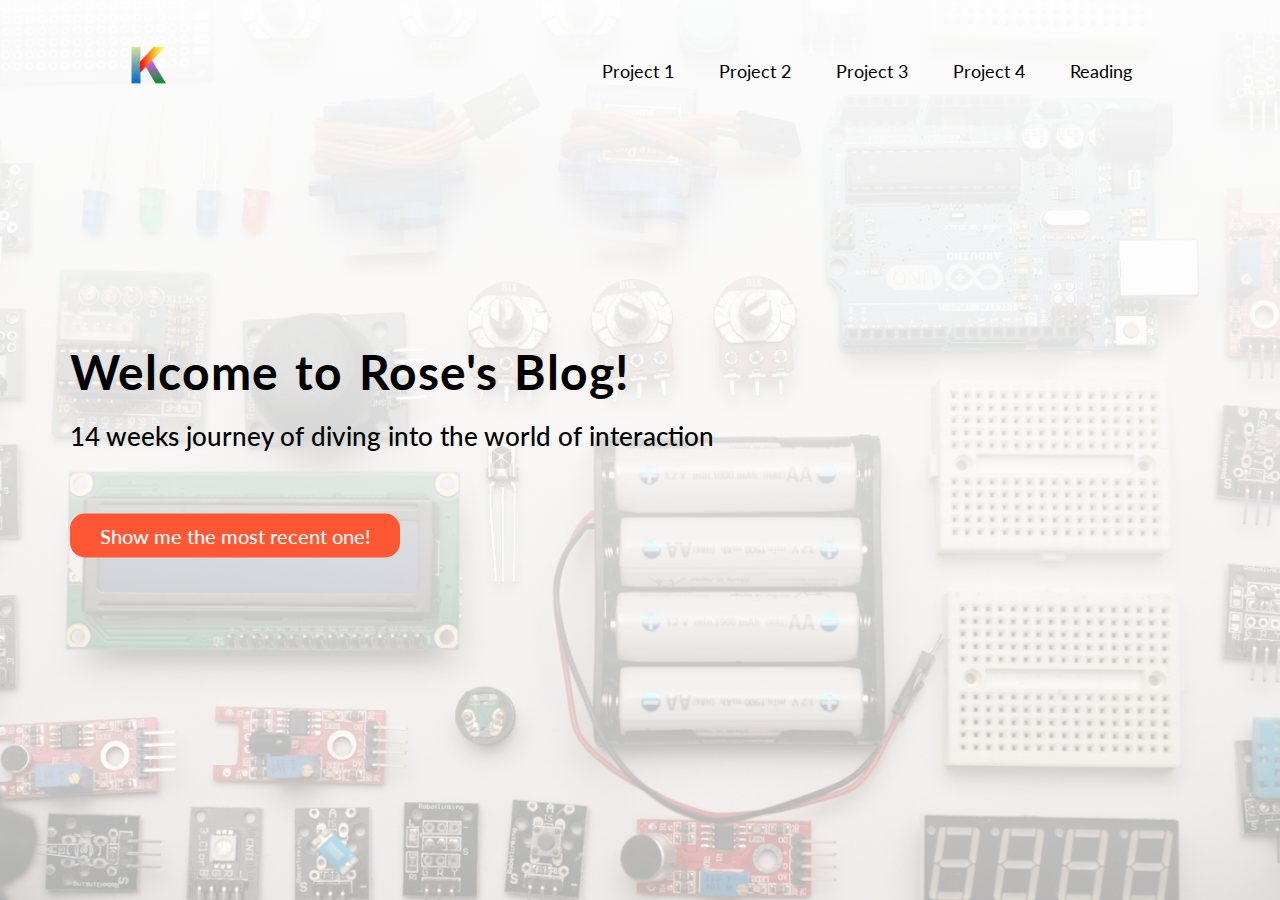
<file: index.html>
<!DOCTYPE html>
<html lang="en">
<head>
    <meta charset="UTF-8">
    <meta name="viewport" content="width=device-width, initial-scale=1.0">
    <link rel="stylesheet" type="text/css" href="blog/resources/css/style.css">
    <link href="https://fonts.googleapis.com/css2?family=Lato:ital,wght@0,100;0,300;0,400;0,700;0,900;1,100;1,300;1,400;1,700;1,900&display=swap" rel="stylesheet">
    <title>Rose Kim's Adv Interactive prototyping blog</title>
</head>
<body>
        <header class="home-header">
            <nav>
                <div class="row">
                    <a href="index.html"><img src="blog/resources/img/logo.png" alt="Rose Kim logo" class="logo"></a>
                    <ul class="main-nav" style="color: black;">
                        <li><a href="project1.html" style="color: black; font-weight: 400;">Project 1</a></li>
                        <li><a href="project2.html" style="color: black; font-weight: 400;">Project 2</a></li>
                        <li><a href="project3.html" style="color: black; font-weight: 400;">Project 3</a></li>
                        <li><a href="project4.html" style="color: black; font-weight: 400;">Project 4</a></li>
                        <li><a href="reading.html" style="color: black; font-weight: 400;">Reading</a></li>
                    </ul>
                </div>
            </nav>
            <div class="hero-text-box">
                <h1 style="color: black;">Welcome to Rose's Blog!</h1>
                <h3 style="color: black;">14 weeks journey of diving into the world of interaction</h3>
                <h3>&nbsp;</h3>
                <a class="btn btn-full" href="project4.html">Show me the most recent one!</a> 
            </div>
        </header>
        
    </body>
</html>
</file>
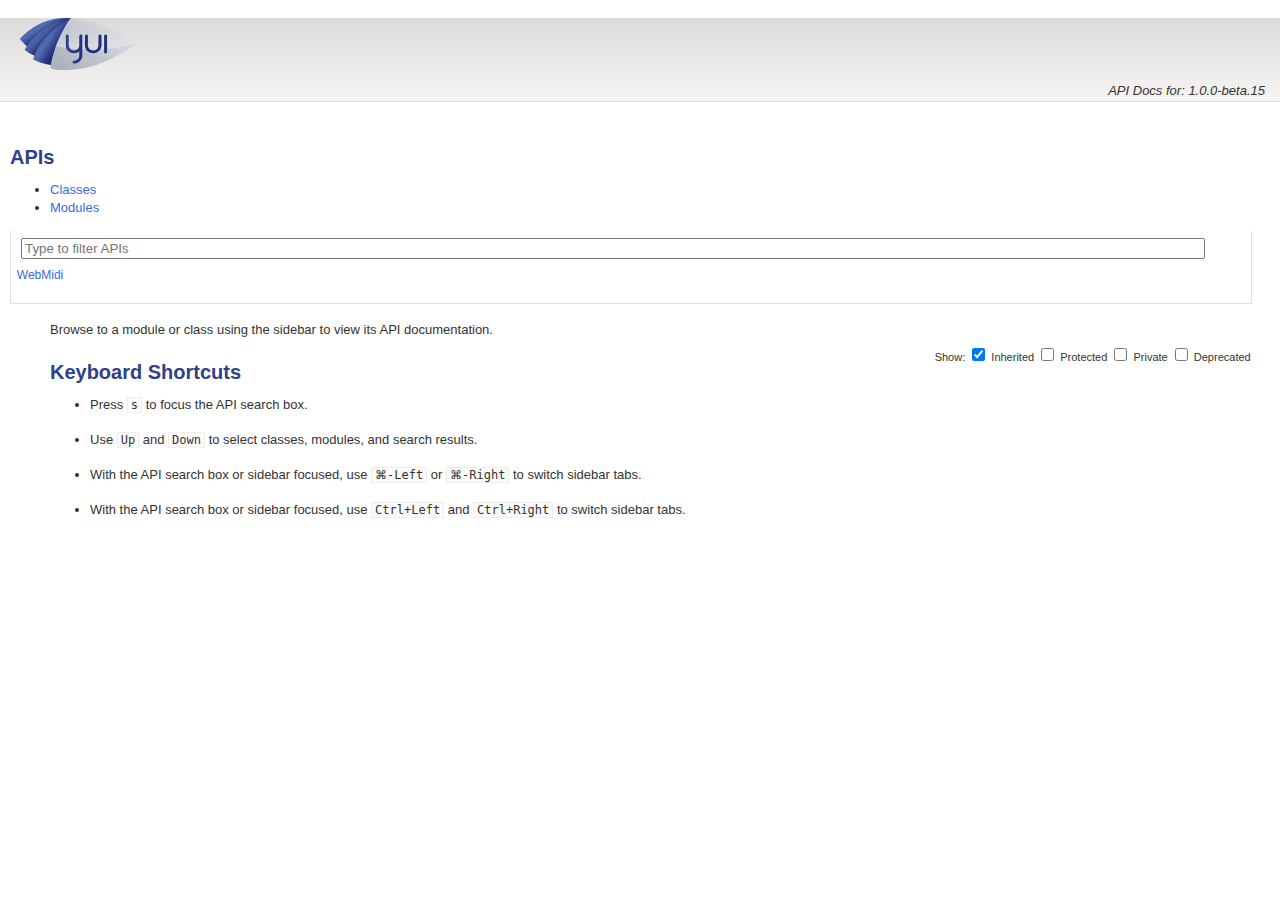
<file: Project3/webmidi-2.5.1/docs/v1.0.0-beta.15/index.html>
<!DOCTYPE html>
<html lang="en">
<head>
    <meta charset="utf-8">
    <title>WebMidi</title>
    <link rel="stylesheet" href="http://yui.yahooapis.com/3.9.1/build/cssgrids/cssgrids-min.css">
    <link rel="stylesheet" href="./assets/vendor/prettify/prettify-min.css">
    <link rel="stylesheet" href="./assets/css/main.css" id="site_styles">
    <link rel="icon" href="./assets/favicon.ico">
    <script src="http://yui.yahooapis.com/combo?3.9.1/build/yui/yui-min.js"></script>
</head>
<body class="yui3-skin-sam">

<div id="doc">
    <div id="hd" class="yui3-g header">
        <div class="yui3-u-3-4">
                <h1><img src="./assets/css/logo.png" title="WebMidi" width="117" height="52"></h1>
        </div>
        <div class="yui3-u-1-4 version">
            <em>API Docs for: 1.0.0-beta.15</em>
        </div>
    </div>
    <div id="bd" class="yui3-g">

        <div class="yui3-u-1-4">
            <div id="docs-sidebar" class="sidebar apidocs">
                <div id="api-list">
                    <h2 class="off-left">APIs</h2>
                    <div id="api-tabview" class="tabview">
                        <ul class="tabs">
                            <li><a href="#api-classes">Classes</a></li>
                            <li><a href="#api-modules">Modules</a></li>
                        </ul>
                
                        <div id="api-tabview-filter">
                            <input type="search" id="api-filter" placeholder="Type to filter APIs">
                        </div>
                
                        <div id="api-tabview-panel">
                            <ul id="api-classes" class="apis classes">
                                <li><a href="./classes/WebMidi.html">WebMidi</a></li>
                            </ul>
                
                
                            <ul id="api-modules" class="apis modules">
                            </ul>
                        </div>
                    </div>
                </div>
            </div>
        </div>
        <div class="yui3-u-3-4">
                <div id="api-options">
                    Show:
                    <label for="api-show-inherited">
                        <input type="checkbox" id="api-show-inherited" checked>
                        Inherited
                    </label>
            
                    <label for="api-show-protected">
                        <input type="checkbox" id="api-show-protected">
                        Protected
                    </label>
            
                    <label for="api-show-private">
                        <input type="checkbox" id="api-show-private">
                        Private
                    </label>
                    <label for="api-show-deprecated">
                        <input type="checkbox" id="api-show-deprecated">
                        Deprecated
                    </label>
            
                </div>
            
            <div class="apidocs">
                <div id="docs-main">
                    <div class="content">
    <div class="apidocs">
        <div id="docs-main" class="content">
            <p>
            Browse to a module or class using the sidebar to view its API documentation.
            </p>

            <h2>Keyboard Shortcuts</h2>

            <ul>
                <li><p>Press <kbd>s</kbd> to focus the API search box.</p></li>

                <li><p>Use <kbd>Up</kbd> and <kbd>Down</kbd> to select classes, modules, and search results.</p></li>

                <li class="mac-only"><p>With the API search box or sidebar focused, use <kbd><span class="cmd">&#x2318;</span>-Left</kbd> or <kbd><span class="cmd">&#x2318;</span>-Right</kbd> to switch sidebar tabs.</p></li>

                <li class="pc-only"><p>With the API search box or sidebar focused, use <kbd>Ctrl+Left</kbd> and <kbd>Ctrl+Right</kbd> to switch sidebar tabs.</p></li>
            </ul>
        </div>
    </div>


                    </div>
                </div>
            </div>
        </div>
    </div>
</div>
<script src="./assets/vendor/prettify/prettify-min.js"></script>
<script>prettyPrint();</script>
<script src="./assets/js/yui-prettify.js"></script>
<script src="./assets/../api.js"></script>
<script src="./assets/js/api-filter.js"></script>
<script src="./assets/js/api-list.js"></script>
<script src="./assets/js/api-search.js"></script>
<script src="./assets/js/apidocs.js"></script>
</body>
</html>
</file>
<file: blog/resources/css/style.css>
/*
Primary color blue #039be5
Secondary color Deep yellow #ffc400
*/

/*--------------------------------------------*/
/* BASIC SETUP */
/*--------------------------------------------*/

* {
    margin: 0;
    padding: 0;
    box-sizing: border-box;
    
}

html {
    background-color: #000;
    color: #555555;
    font-family: 'Lato', 'Arial', sans-serif;
    font-weight: 300;
    font-size: 20px;
    text-rendering: optimizeLegibility;
}
.row {
    margin-left: 10%;
    margin-right: 10%;
}

.video-container { position: relative; padding-bottom: 56.25%; padding-top: 30px; height: 0; overflow: hidden; }

.video-container iframe, .video-container object, .video-container embed { position: absolute; top: 0; left: 0; width: 100%; height: 100%; }

/* .clearfix {zoom: 1}
.clearfix:after {
    content: '.';
    clear: both;
    display: block;
    height: 0;
    visibility: hidden;
} */

/*--------------------------------------------*/
/* REUSABLE COMPONENTS */
/*--------------------------------------------*/

/*---------------HEADING---------------*/
h1 {
    margin-top: 0;
    margin-bottom: 20px;
    color: #fff;
    font-size: 240%;
    word-spacing: 3px;
    letter-spacing: 1px;
}

h2 {
    color: #fff;
    font-size: 150%;
    line-height: 1.6;
    margin-bottom: 10px;
    font-weight: 700;
}

h3 {
    color: #fff;
    font-size: 130%;
    margin-top: 15px;
    margin-bottom: 15px;
    font-weight: 500;
}

img {
    width: 100%;
}
/*------ BUTTONS ------*/

.btn:link,
.btn:visited {
    display:inline-block;
    padding: 10px 30px;
    font-weight: 500;
    text-decoration: none;
    border-radius: 15px;
    transition: background-color 0.2s;
}

.btn-full:link,
.btn-full:visited {
    background-color: #FF5733;
    margin-right: 15px;
    color: #fff;
    border-radius: 15px;
}

.btn:hover,
.brn:active {
    background-color: #fff;
    color: #FF5733;
    border-color: #FF5733;
}

/*------ VIDEO ------*/

.video {
    display: block;
    margin-left: auto;
    margin-right: auto;
    margin-top: 30px;
    height: 500px;
}

.vimeo-video {
    width: 100%;
}
/*----IMAGE------*/


p {
    color: #fff;
    margin-bottom: 30px;
}

p a:link,
p a:visited {
    color:#fff
}

/*--------------------------------------------*/
/* HEADER */
/*--------------------------------------------*/
.logo {
    margin-top: 45px;
    height: 40px;
    width: auto;
    float: left;
}

header {
    background-size: cover;
    background-position: center;
    height: 100vh /*100% of the viewport*/
}

.home-header {
    background-image: linear-gradient(rgba(253, 253, 253, 0.99), rgba(253, 253, 253, 0.7)), url(img/electronic.jpg);
}

.index {
    color: #000;
}

.main-nav {
    margin-top: 55px;
    float: right;
}

.main-nav li{
    display: inline-block;
    margin-left: 20px;
    margin-right: 20px;
}
.main-nav li a:link,
.main-nav li a:visited {
    padding: 8px 0px;
    color: #fff;
    text-decoration: none;
    font-size: 90%;
    border-bottom: 2px solid transparent;
    transition: border-bottom 0.2s;
}

.main-nav li a:hover,
.main-nave li a:active {
    border-bottom: 2px solid;    
}

.hero-text-box {
    position:absolute;
    width: 1140px;
    top: 50%;
    left: 50%;
    transform: translate(-50%, -50%);   
}

/*--------------------------------------------*/
/* PROJECT PAGE */
/*--------------------------------------------*/

.project-header {
    background-color: #0b0b0b;
    background-size: cover;
    background-position: center;
    height: 400px;
}

.project-title {
    position: absolute;
    top:200px;
    left:10%;
}

.week01 {
    background-color: #000;
    margin-top: 50px;
    margin-bottom: 50px;
}

.week02{
    background-color: #201f1d;
    margin-bottom: 50px;
    padding-top: 50px;
    padding-bottom: 50px;
    color: #fff;
}

.week02 img {
    width: 100%;
}

.week03 {
    background-color: #000;
    padding-top: 50px;
    margin-top:50px;
    margin-bottom: 50px;
    color: #fff;
}

/*--------PARAGRAPH--------*/
.project-description {
    color: #fff;
}

.week-description {
    display: block;
    color: #fff;
    margin-top: 15px;
    margin-bottom: 20px;
    
}
/*------POST MATERIAL--------*/
.diagram-img {
    display: block;
    margin-left: auto;
    margin-right: auto;
    width: 100%;
    padding-bottom: 20px;
}
/*------LIST--------*/
ul li {
    color: #fff;
    line-height: 1.5;
}

.list {
    padding-left: 30px;
    padding-bottom: 30px;
}
/*--------PHOTO SHOWCASE --------*/
.proto-showcase {
    margin-top: 20px;
    list-style: none;
    width: 100%;
}

.proto-showcase li{
    display: block;
    float:left;
    width: 25%;
   /* padding-bottom: 50px; */
}

.proto-photo {
    width: 100%;
    margin: 0;
    overflow: hidden; /*container will hide overflow*/
    background-color: #000;
}

.proto-photo img {
    opacity: 0.7;
    width: 100%;
    height: 100%;
    transform: scale(1.15); /*only this would be overflow*/
    transition: transform 0.5s, opacity 0.5s;
}

.proto-photo img:hover {
    transform: scale(1.07);
    opacity: 1;
    
}

.photo-plan {
    display: block;
    height: 500px;
    margin-left: 20px;
    margin-top: 10px;
    width: auto;
}
</file>
<file: Project3/webmidi-2.5.1/docs/v1.0.0-beta.15/assets/vendor/prettify/prettify-min.css>
.pln{color:#000}@media screen{.str{color:#080}.kwd{color:#008}.com{color:#800}.typ{color:#606}.lit{color:#066}.pun,.opn,.clo{color:#660}.tag{color:#008}.atn{color:#606}.atv{color:#080}.dec,.var{color:#606}.fun{color:red}}@media print,projection{.str{color:#060}.kwd{color:#006;font-weight:bold}.com{color:#600;font-style:italic}.typ{color:#404;font-weight:bold}.lit{color:#044}.pun,.opn,.clo{color:#440}.tag{color:#006;font-weight:bold}.atn{color:#404}.atv{color:#060}}pre.prettyprint{padding:2px;border:1px solid #888}ol.linenums{margin-top:0;margin-bottom:0}li.L0,li.L1,li.L2,li.L3,li.L5,li.L6,li.L7,li.L8{list-style-type:none}li.L1,li.L3,li.L5,li.L7,li.L9{background:#eee}
</file>
<file: Project3/webmidi-2.5.1/docs/v1.0.0-beta.15/assets/css/main.css>
/*
Font sizes for all selectors other than the body are given in percentages,
with 100% equal to 13px. To calculate a font size percentage, multiply the
desired size in pixels by 7.6923076923.

Here's a quick lookup table:

10px - 76.923%
11px - 84.615%
12px - 92.308%
13px - 100%
14px - 107.692%
15px - 115.385%
16px - 123.077%
17px - 130.769%
18px - 138.462%
19px - 146.154%
20px - 153.846%
*/

html {
    background: #fff;
    color: #333;
    overflow-y: scroll;
}

body {
    /*font: 13px/1.4 'Lucida Grande', 'Lucida Sans Unicode', 'DejaVu Sans', 'Bitstream Vera Sans', 'Helvetica', 'Arial', sans-serif;*/
    font: 13px/1.4 'Helvetica', 'Arial', sans-serif;
    margin: 0;
    padding: 0;
}

/* -- Links ----------------------------------------------------------------- */
a {
    color: #356de4;
    text-decoration: none;
}

.hidden {
    display: none;
}

a:hover { text-decoration: underline; }

/* "Jump to Table of Contents" link is shown to assistive tools, but hidden from
   sight until it's focused. */
.jump {
    position: absolute;
    padding: 3px 6px;
    left: -99999px;
    top: 0;
}

.jump:focus { left: 40%; }

/* -- Paragraphs ------------------------------------------------------------ */
p { margin: 1.3em 0; }
dd p, td p { margin-bottom: 0; }
dd p:first-child, td p:first-child { margin-top: 0; }

/* -- Headings -------------------------------------------------------------- */
h1, h2, h3, h4, h5, h6 {
    color: #D98527;/*was #f80*/
    font-family: 'Trebuchet MS', sans-serif;
    font-weight: bold;
    line-height: 1.1;
    margin: 1.1em 0 0.5em;
}

h1 {
    font-size: 184.6%;
    color: #30418C;
    margin: 0.75em 0 0.5em;
}

h2 {
    font-size: 153.846%;
    color: #E48A2B;
}

h3 { font-size: 138.462%; }

h4 {
    border-bottom: 1px solid #DBDFEA;
    color: #E48A2B;
    font-size: 115.385%;
    font-weight: normal;
    padding-bottom: 2px;
}

h5, h6 { font-size: 107.692%; }

/* -- Code and examples ----------------------------------------------------- */
code, kbd, pre, samp {
    font-family: Menlo, Monaco, 'DejaVu Sans Mono', 'Bitstream Vera Sans Mono', 'Courier New', Courier, monospace;
    font-size: 92.308%;
    line-height: 1.35;
}

p code, p kbd, p samp, li code {
    background: #FCFBFA;
    border: 1px solid #EFEEED;
    padding: 0 3px;
}

a code, a kbd, a samp,
pre code, pre kbd, pre samp,
table code, table kbd, table samp,
.intro code, .intro kbd, .intro samp,
.toc code, .toc kbd, .toc samp {
    background: none;
    border: none;
    padding: 0;
}

pre.code, pre.terminal, pre.cmd {
    overflow-x: auto;
    *overflow-x: scroll;
    padding: 0.3em 0.6em;
}

pre.code {
    background: #FCFBFA;
    border: 1px solid #EFEEED;
    border-left-width: 5px;
}

pre.terminal, pre.cmd {
    background: #F0EFFC;
    border: 1px solid #D0CBFB;
    border-left: 5px solid #D0CBFB;
}

/* Don't reduce the font size of <code>/<kbd>/<samp> elements inside <pre>
   blocks. */
pre code, pre kbd, pre samp { font-size: 100%; }

/* Used to denote text that shouldn't be selectable, such as line numbers or
   shell prompts. Guess which browser this doesn't work in. */
.noselect {
    -moz-user-select: -moz-none;
    -khtml-user-select: none;
    -webkit-user-select: none;
    -o-user-select: none;
    user-select: none;
}

/* -- Lists ----------------------------------------------------------------- */
dd { margin: 0.2em 0 0.7em 1em; }
dl { margin: 1em 0; }
dt { font-weight: bold; }

/* -- Tables ---------------------------------------------------------------- */
caption, th { text-align: left; }

table {
    border-collapse: collapse;
    width: 100%;
}

td, th {
    border: 1px solid #fff;
    padding: 5px 12px;
    vertical-align: top;
}

td { background: #E6E9F5; }
td dl { margin: 0; }
td dl dl { margin: 1em 0; }
td pre:first-child { margin-top: 0; }

th {
    background: #D2D7E6;/*#97A0BF*/
    border-bottom: none;
    border-top: none;
    color: #000;/*#FFF1D5*/
    font-family: 'Trebuchet MS', sans-serif;
    font-weight: bold;
    line-height: 1.3;
    white-space: nowrap;
}


/* -- Layout and Content ---------------------------------------------------- */
#doc {
    margin: auto;
    min-width: 1024px;
}

.content { padding: 0 20px 0 25px; }

.sidebar {
    padding: 0 15px 0 10px;
}
#bd {
    padding: 7px 0 130px;
    position: relative;
    width: 99%;
}

/* -- Table of Contents ----------------------------------------------------- */

/* The #toc id refers to the single global table of contents, while the .toc
   class refers to generic TOC lists that could be used throughout the page. */

.toc code, .toc kbd, .toc samp { font-size: 100%; }
.toc li { font-weight: bold; }
.toc li li { font-weight: normal; }

/* -- Intro and Example Boxes ----------------------------------------------- */
/*
.intro, .example { margin-bottom: 2em; }
.example {
    -moz-border-radius: 4px;
    -webkit-border-radius: 4px;
    border-radius: 4px;
    -moz-box-shadow: 0 0 5px #bfbfbf;
    -webkit-box-shadow: 0 0 5px #bfbfbf;
    box-shadow: 0 0 5px #bfbfbf;
    padding: 1em;
}
.intro {
    background: none repeat scroll 0 0 #F0F1F8; border: 1px solid #D4D8EB; padding: 0 1em;
}
*/

/* -- Other Styles ---------------------------------------------------------- */

/* These are probably YUI-specific, and should be moved out of Selleck's default
   theme. */

.button {
    border: 1px solid #dadada;
    -moz-border-radius: 3px;
    -webkit-border-radius: 3px;
    border-radius: 3px;
    color: #444;
    display: inline-block;
    font-family: Helvetica, Arial, sans-serif;
    font-size: 92.308%;
    font-weight: bold;
    padding: 4px 13px 3px;
    -moz-text-shadow: 1px 1px 0 #fff;
    -webkit-text-shadow: 1px 1px 0 #fff;
    text-shadow: 1px 1px 0 #fff;
    white-space: nowrap;

    background: #EFEFEF; /* old browsers */
    background: -moz-linear-gradient(top, #f5f5f5 0%, #efefef 50%, #e5e5e5 51%, #dfdfdf 100%); /* firefox */
    background: -webkit-gradient(linear, left top, left bottom, color-stop(0%,#f5f5f5), color-stop(50%,#efefef), color-stop(51%,#e5e5e5), color-stop(100%,#dfdfdf)); /* webkit */
    filter: progid:DXImageTransform.Microsoft.gradient( startColorstr='#f5f5f5', endColorstr='#dfdfdf',GradientType=0 ); /* ie */
}

.button:hover {
    border-color: #466899;
    color: #fff;
    text-decoration: none;
    -moz-text-shadow: 1px 1px 0 #222;
    -webkit-text-shadow: 1px 1px 0 #222;
    text-shadow: 1px 1px 0 #222;

    background: #6396D8; /* old browsers */
    background: -moz-linear-gradient(top, #6396D8 0%, #5A83BC 50%, #547AB7 51%, #466899 100%); /* firefox */
    background: -webkit-gradient(linear, left top, left bottom, color-stop(0%,#6396D8), color-stop(50%,#5A83BC), color-stop(51%,#547AB7), color-stop(100%,#466899)); /* webkit */
    filter: progid:DXImageTransform.Microsoft.gradient( startColorstr='#6396D8', endColorstr='#466899',GradientType=0 ); /* ie */
}

.newwindow { text-align: center; }

.header .version em {
    display: block;
    text-align: right;
}


#classdocs .item {
    border-bottom: 1px solid #466899;
    margin: 1em 0;
    padding: 1.5em;
}

#classdocs .item .params p,
    #classdocs .item .returns p,{
    display: inline;
}

#classdocs .item em code, #classdocs .item em.comment {
    color: green;
}

#classdocs .item em.comment a {
    color: green;
    text-decoration: underline;
}

#classdocs .foundat {
    font-size: 11px;
    font-style: normal;
}

.attrs .emits {
    margin-left: 2em;
    padding: .5em;
    border-left: 1px dashed #ccc;
}

abbr {
    border-bottom: 1px dashed #ccc;
    font-size: 80%;
    cursor: help;
}

.prettyprint li.L0, 
.prettyprint li.L1, 
.prettyprint li.L2, 
.prettyprint li.L3, 
.prettyprint li.L5, 
.prettyprint li.L6, 
.prettyprint li.L7, 
.prettyprint li.L8 {
    list-style: decimal;
}

ul li p {
    margin-top: 0;
}

.method .name {
    font-size: 110%;
}

.apidocs .methods .extends .method,
.apidocs .properties .extends .property,
.apidocs .attrs .extends .attr,
.apidocs .events .extends .event {
    font-weight: bold;
}

.apidocs .methods .extends .inherited,
.apidocs .properties .extends .inherited,
.apidocs .attrs .extends .inherited,
.apidocs .events .extends .inherited {
    font-weight: normal;
}

#hd {
    background: whiteSmoke;
    background: -moz-linear-gradient(top,#DCDBD9 0,#F6F5F3 100%);
    background: -webkit-gradient(linear,left top,left bottom,color-stop(0%,#DCDBD9),color-stop(100%,#F6F5F3));
    filter: progid:DXImageTransform.Microsoft.gradient(startColorstr='#dcdbd9',endColorstr='#F6F5F3',GradientType=0);
    border-bottom: 1px solid #DFDFDF;
    padding: 0 15px 1px 20px;
    margin-bottom: 15px;
}

#hd img {
    margin-right: 10px;
    vertical-align: middle;
}


/* -- API Docs CSS ---------------------------------------------------------- */

/*
This file is organized so that more generic styles are nearer the top, and more
specific styles are nearer the bottom of the file. This allows us to take full
advantage of the cascade to avoid redundant style rules. Please respect this
convention when making changes.
*/

/* -- Generic TabView styles ------------------------------------------------ */

/*
These styles apply to all API doc tabviews. To change styles only for a
specific tabview, see the other sections below.
*/

.yui3-js-enabled .apidocs .tabview {
    visibility: hidden; /* Hide until the TabView finishes rendering. */
    _visibility: visible;
}

.apidocs .tabview.yui3-tabview-content { visibility: visible; }
.apidocs .tabview .yui3-tabview-panel { background: #fff; }

/* -- Generic Content Styles ------------------------------------------------ */

/* Headings */
h2, h3, h4, h5, h6 {
    border: none;
    color: #30418C;
    font-weight: bold;
    text-decoration: none;
}

.link-docs {
    float: right;
    font-size: 15px;
    margin: 4px 4px 6px;
    padding: 6px 30px 5px;
}

.apidocs { zoom: 1; }

/* Generic box styles. */
.apidocs .box {
    border: 1px solid;
    border-radius: 3px;
    margin: 1em 0;
    padding: 0 1em;
}

/* A flag is a compact, capsule-like indicator of some kind. It's used to
   indicate private and protected items, item return types, etc. in an
   attractive and unobtrusive way. */
.apidocs .flag {
    background: #bababa;
    border-radius: 3px;
    color: #fff;
    font-size: 11px;
    margin: 0 0.5em;
    padding: 2px 4px 1px;
}

/* Class/module metadata such as "Uses", "Extends", "Defined in", etc. */
.apidocs .meta {
    background: #f9f9f9;
    border-color: #efefef;
    color: #555;
    font-size: 11px;
    padding: 3px 6px;
}

.apidocs .meta p { margin: 0; }

/* Deprecation warning. */
.apidocs .box.deprecated,
.apidocs .flag.deprecated {
    background: #fdac9f;
    border: 1px solid #fd7775;
}

.apidocs .box.deprecated p { margin: 0.5em 0; }
.apidocs .flag.deprecated { color: #333; }

/* Module/Class intro description. */
.apidocs .intro {
    background: #f0f1f8;
    border-color: #d4d8eb;
}

/* Loading spinners. */
#bd.loading .apidocs,
#api-list.loading .yui3-tabview-panel {
    background: #fff url(../img/spinner.gif) no-repeat center 70px;
    min-height: 150px;
}

#bd.loading .apidocs .content,
#api-list.loading .yui3-tabview-panel .apis {
    display: none;
}

.apidocs .no-visible-items { color: #666; }

/* Generic inline list. */
.apidocs ul.inline {
    display: inline;
    list-style: none;
    margin: 0;
    padding: 0;
}

.apidocs ul.inline li { display: inline; }

/* Comma-separated list. */
.apidocs ul.commas li:after { content: ','; }
.apidocs ul.commas li:last-child:after { content: ''; }

/* Keyboard shortcuts. */
kbd .cmd { font-family: Monaco, Helvetica; }

/* -- Generic Access Level styles ------------------------------------------- */
.apidocs .item.protected,
.apidocs .item.private,
.apidocs .index-item.protected,
.apidocs .index-item.deprecated,
.apidocs .index-item.private {
    display: none;
}

.show-deprecated .item.deprecated,
.show-deprecated .index-item.deprecated,
.show-protected .item.protected,
.show-protected .index-item.protected,
.show-private .item.private,
.show-private .index-item.private {
    display: block;
}

.hide-inherited .item.inherited,
.hide-inherited .index-item.inherited {
    display: none;
}

/* -- Generic Item Index styles --------------------------------------------- */
.apidocs .index { margin: 1.5em 0 3em; }

.apidocs .index h3 {
    border-bottom: 1px solid #efefef;
    color: #333;
    font-size: 13px;
    margin: 2em 0 0.6em;
    padding-bottom: 2px;
}

.apidocs .index .no-visible-items { margin-top: 2em; }

.apidocs .index-list {
    border-color: #efefef;
    font-size: 12px;
    list-style: none;
    margin: 0;
    padding: 0;
    -moz-column-count: 4;
    -moz-column-gap: 10px;
    -moz-column-width: 170px;
    -ms-column-count: 4;
    -ms-column-gap: 10px;
    -ms-column-width: 170px;
    -o-column-count: 4;
    -o-column-gap: 10px;
    -o-column-width: 170px;
    -webkit-column-count: 4;
    -webkit-column-gap: 10px;
    -webkit-column-width: 170px;
    column-count: 4;
    column-gap: 10px;
    column-width: 170px;
}

.apidocs .no-columns .index-list {
    -moz-column-count: 1;
    -ms-column-count: 1;
    -o-column-count: 1;
    -webkit-column-count: 1;
    column-count: 1;
}

.apidocs .index-item { white-space: nowrap; }

.apidocs .index-item .flag {
    background: none;
    border: none;
    color: #afafaf;
    display: inline;
    margin: 0 0 0 0.2em;
    padding: 0;
}

/* -- Generic API item styles ----------------------------------------------- */
.apidocs .args {
    display: inline;
    margin: 0 0.5em;
}

.apidocs .flag.chainable { background: #46ca3b; }
.apidocs .flag.protected { background: #9b86fc; }
.apidocs .flag.private { background: #fd6b1b; }
.apidocs .flag.async { background: #356de4; }
.apidocs .flag.required { background: #e60923; }

.apidocs .item {
    border-bottom: 1px solid #efefef;
    margin: 1.5em 0 2em;
    padding-bottom: 2em;
}

.apidocs .item h4,
.apidocs .item h5,
.apidocs .item h6 {
    color: #333;
    font-family: inherit;
    font-size: 100%;
}

.apidocs .item .description p,
.apidocs .item pre.code {
    margin: 1em 0 0;
}

.apidocs .item .meta {
    background: none;
    border: none;
    padding: 0;
}

.apidocs .item .name {
    display: inline;
    font-size: 14px;
}

.apidocs .item .type,
.apidocs .item .type a,
.apidocs .returns-inline {
    color: #555;
}

.apidocs .item .type,
.apidocs .returns-inline {
    font-size: 11px;
    margin: 0 0 0 0;
}

.apidocs .item .type a { border-bottom: 1px dotted #afafaf; }
.apidocs .item .type a:hover { border: none; }

/* -- Item Parameter List --------------------------------------------------- */
.apidocs .params-list {
    list-style: square;
    margin: 1em 0 0 2em;
    padding: 0;
}

.apidocs .param { margin-bottom: 1em; }

.apidocs .param .type,
.apidocs .param .type a {
    color: #666;
}

.apidocs .param .type {
    margin: 0 0 0 0.5em;
    *margin-left: 0.5em;
}

.apidocs .param-name { font-weight: bold; }

/* -- Item "Emits" block ---------------------------------------------------- */
.apidocs .item .emits {
    background: #f9f9f9;
    border-color: #eaeaea;
}

/* -- Item "Returns" block -------------------------------------------------- */
.apidocs .item .returns .type,
.apidocs .item .returns .type a {
    font-size: 100%;
    margin: 0;
}

/* -- Class Constructor block ----------------------------------------------- */
.apidocs .constructor .item {
    border: none;
    padding-bottom: 0;
}

/* -- File Source View ------------------------------------------------------ */
.apidocs .file pre.code,
#doc .apidocs .file pre.prettyprint {
    background: inherit;
    border: none;
    overflow: visible;
    padding: 0;
}

.apidocs .L0,
.apidocs .L1,
.apidocs .L2,
.apidocs .L3,
.apidocs .L4,
.apidocs .L5,
.apidocs .L6,
.apidocs .L7,
.apidocs .L8,
.apidocs .L9 {
    background: inherit;
}

/* -- Submodule List -------------------------------------------------------- */
.apidocs .module-submodule-description {
    font-size: 12px;
    margin: 0.3em 0 1em;
}

.apidocs .module-submodule-description p:first-child { margin-top: 0; }

/* -- Sidebar TabView ------------------------------------------------------- */
#api-tabview { margin-top: 0.6em; }

#api-tabview-filter,
#api-tabview-panel {
    border: 1px solid #dfdfdf;
}

#api-tabview-filter {
    border-bottom: none;
    border-top: none;
    padding: 0.6em 10px 0 10px;
}

#api-tabview-panel { border-top: none; }
#api-filter { width: 97%; }

/* -- Content TabView ------------------------------------------------------- */
#classdocs .yui3-tabview-panel { border: none; }

/* -- Source File Contents -------------------------------------------------- */
.prettyprint li.L0,
.prettyprint li.L1,
.prettyprint li.L2,
.prettyprint li.L3,
.prettyprint li.L5,
.prettyprint li.L6,
.prettyprint li.L7,
.prettyprint li.L8 {
    list-style: decimal;
}

/* -- API options ----------------------------------------------------------- */
#api-options {
    font-size: 11px;
    margin-top: 2.2em;
    position: absolute;
    right: 1.5em;
}

/*#api-options label { margin-right: 0.6em; }*/

/* -- API list -------------------------------------------------------------- */
#api-list {
    margin-top: 1.5em;
    *zoom: 1;
}

.apis {
    font-size: 12px;
    line-height: 1.4;
    list-style: none;
    margin: 0;
    padding: 0.5em 0 0.5em 0.4em;
}

.apis a {
    border: 1px solid transparent;
    display: block;
    margin: 0 0 0 -4px;
    padding: 1px 4px 0;
    text-decoration: none;
    _border: none;
    _display: inline;
}

.apis a:hover,
.apis a:focus {
    background: #E8EDFC;
    background: -moz-linear-gradient(top, #e8edfc 0%, #becef7 100%);
    background: -webkit-gradient(linear, left top, left bottom, color-stop(0%,#E8EDFC), color-stop(100%,#BECEF7));
    border-color: #AAC0FA;
    border-radius: 3px;
    color: #333;
    outline: none;
}

.api-list-item a:hover,
.api-list-item a:focus {
    font-weight: bold;
    text-shadow: 1px 1px 1px #fff;
}

.apis .message { color: #888; }
.apis .result a { padding: 3px 5px 2px; }

.apis .result .type {
    right: 4px;
    top: 7px;
}

.api-list-item .yui3-highlight {
    font-weight: bold;
}
</file>
